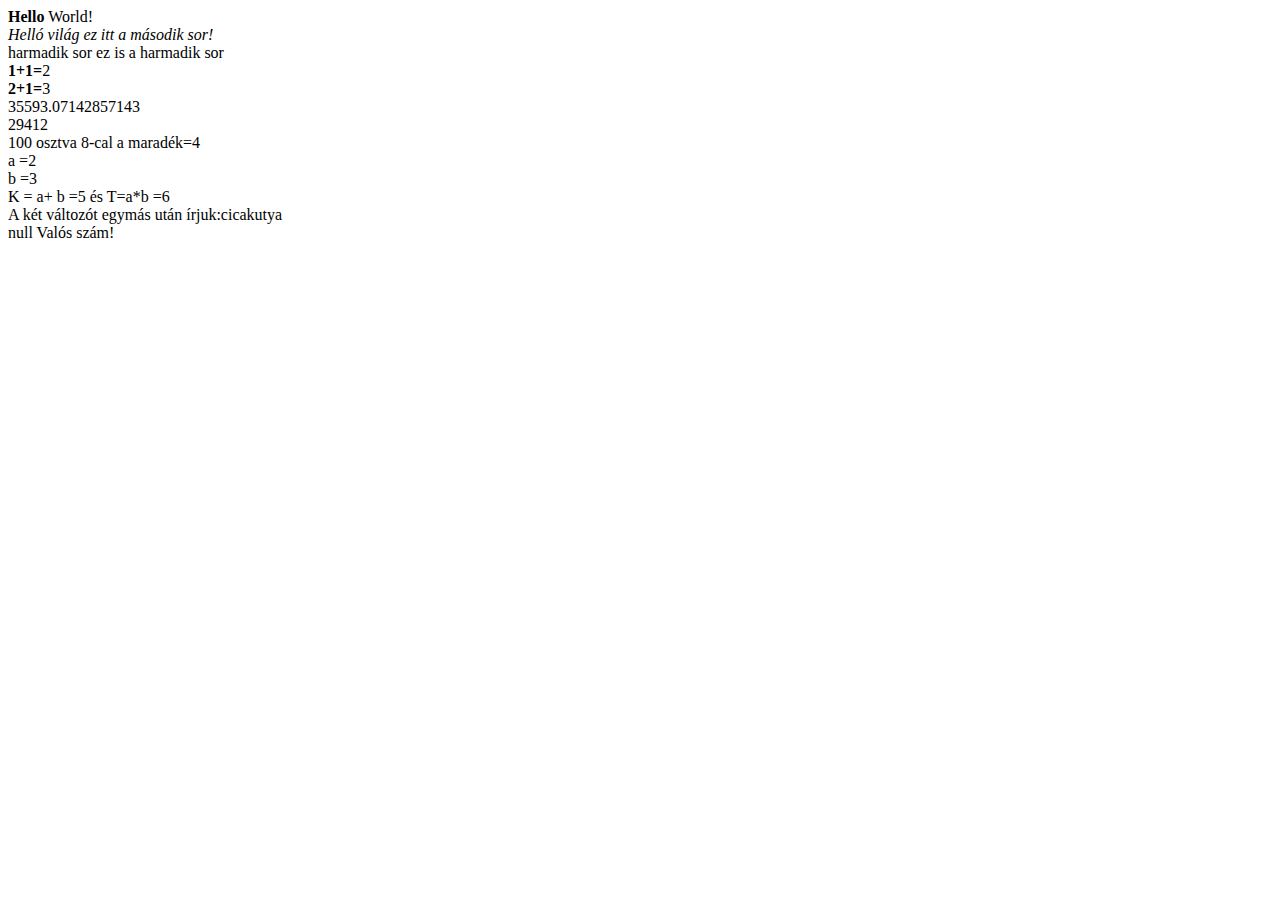
<file: index.html>
<!DOCTYPE HTML PUBLIC "-//W3C//DTD HTML 4.01 Transitional//EN">
<html>
<head>
<meta http-equiv="content-type" content="text/html; charset=UTF-8">
<title>JavaScript tananyag</title>
</head>
<body>
<script type="text/javascript">
document.write('<b>Hello</b> World!<br>');
document.write('<i>Helló világ ez itt a második sor! </i><br>');
document.write('harmadik sor', ' ez is a harmadik sor<br>');

document.write('<b>1+1=</b>',1+1,'<br>');
/* persze ne keressünk túl mély értelmet a progiban, hiszen a következő sor
is ugyanazt az értéket számolja ki  */
document.write('<b>2+1=</b>',2+1,'<br>');

document.write(1548*23+15/14-12, '<br>');
// persze a JS ismeri a zárójelet, így a köv. sor egészen más eredményt hoz:
document.write(1548*(23+15)/(14-12), '<br>');
/* precedencia szabálynak hívják – randa név, de mit tehetünk …
az alkalmazott műveleti jeleket pedig aritmetikai operátoroknak nevezzük – ez
sem szebb. Itt van még egy: */
document.write('100 osztva 8-cal a maradék=',100%8, '<br>');
/* a százalékjellel végzett művelet neve: Modulo, és az osztás maradékát adja.
Fura, de gyakran lesz rá szükség. */

var a = 2;
var b = 3;
document.write('a =',a,'<br>');
document.write('b =',b,'<br>');
document.write('K = a+ b =',a+b,' és T=a*b =',a*b);

var c ='kutya';
var d ='cica';
document.write('<br>A két változót egymás után írjuk:',d+c);
document.write('<br>');
var a = prompt('Kérek egy számot','0');
	if (isFinite(a)) { // ha "a" szám típusú, akkor…
		if (Math.floor(a)==a) { // ha egész szám, akkor…
			if (a % 2 == 0) { // ha "a" osztható kettővel
			document.write(a, ' páros<br>'); // akkor fut le, ha az állítás IGAZ
			} else {
			document.write(a, ' páratlan<br>'); // ha az állítás HAMIS
			} // vége a páros/páratlan feltételnek
		} else { // ha nem számot írt be
		document.write(a, ' Valós szám!<br>'); } // ha nem egész számot írt be
	} else {
	document.write(a, ' NEM SZÁM!<br>');
}
</script>
</body>
</html>
</file>
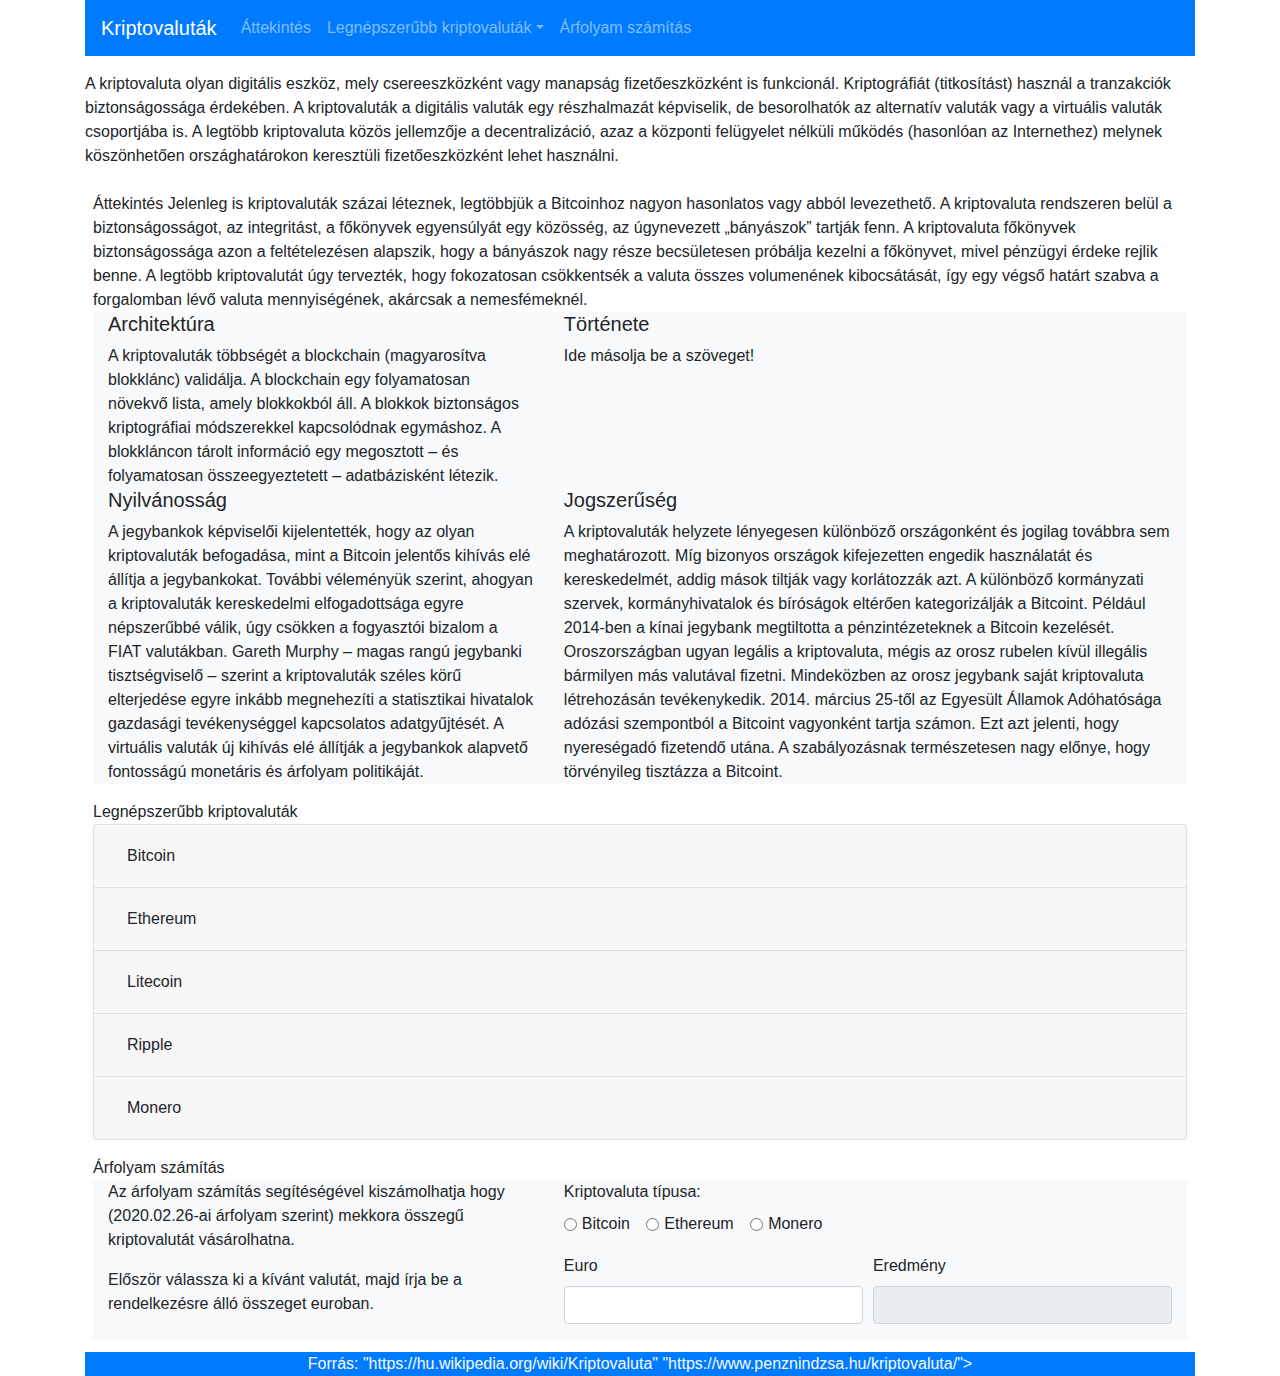
<file: Forrás/index.html>
<!DOCTYPE html>
<html>

<head>
  <meta name="viewport" content="width=device-width, initial-scale=1.0">
  <link rel="stylesheet" href="bootstrap.min.css">
</head>

<body>
  <div class="container">
    <nav class="navbar navbar-expand-sm navbar-dark bg-primary">
      <a class="navbar-brand" href="#">Kriptovaluták</a>
      <button class="navbar-toggler d-lg-none" type="button" data-toggle="collapse" data-target="#collapsibleNavId"
        aria-controls="collapsibleNavId" aria-expanded="false" aria-label="Toggle navigation"></button>
      <div class="collapse navbar-collapse" id="collapsibleNavId">
        <ul class="navbar-nav mr-auto mt-2 mt-lg-0">
          <li class="nav-item">
            <a class="nav-link" href="#attekintes">Áttekintés</a>
          </li>
          <li class="nav-item dropdown">
            <a class="nav-link dropdown-toggle" href="#" id="dropdownId" data-toggle="dropdown" aria-haspopup="true"
              aria-expanded="false">Legnépszerűbb kriptovaluták</a>
            <div class="dropdown-menu" aria-labelledby="dropdownId">
              <a class="dropdown-item" href="#bitcoin">Bitcoin</a>
              <a class="dropdown-item" href="#ethereum">Ethereum</a>
              <a class="dropdown-item" href="#litecoin">Litecoin</a>
            </div>
          </li>
          <li class="nav-item">
            <a class="nav-link" href="#arfolyam">Árfolyam számítás</a>
          </li>
        </ul>
      </div>
    </nav>


    <section>
      <p class="pt-3">
        A kriptovaluta olyan digitális eszköz, mely csereeszközként vagy manapság fizetőeszközként is
        funkcionál. Kriptográfiát (titkosítást) használ a tranzakciók biztonságossága érdekében. A kriptovaluták
        a digitális valuták egy részhalmazát képviselik, de besorolhatók az alternatív valuták vagy a virtuális
        valuták csoportjába is. A legtöbb kriptovaluta közös jellemzője a decentralizáció, azaz a központi
        felügyelet nélküli működés (hasonlóan az Internethez) melynek köszönhetően országhatárokon keresztüli
        fizetőeszközként lehet használni.
      </p>
      <section class="bg-ddd p-2" id="attekintes">
        Áttekintés
        Jelenleg is kriptovaluták százai léteznek, legtöbbjük a Bitcoinhoz nagyon hasonlatos vagy abból
        levezethető. A kriptovaluta rendszeren belül a biztonságosságot, az integritást, a főkönyvek egyensúlyát
        egy közösség, az úgynevezett „bányászok” tartják fenn. A kriptovaluta főkönyvek biztonságossága azon a
        feltételezésen alapszik, hogy a bányászok nagy része becsületesen próbálja kezelni a főkönyvet, mivel
        pénzügyi érdeke rejlik benne. A legtöbb kriptovalutát úgy tervezték, hogy fokozatosan csökkentsék a
        valuta összes volumenének kibocsátását, így egy végső határt szabva a forgalomban lévő valuta
        mennyiségének, akárcsak a nemesfémeknél.
        <div class="row bg-light m-0">
          <div class="col-12 col-lg-5">
            <h5>Architektúra</h5>
            A kriptovaluták többségét a blockchain (magyarosítva blokklánc) validálja. A blockchain egy
            folyamatosan növekvő lista, amely blokkokból áll. A blokkok biztonságos kriptográfiai
            módszerekkel kapcsolódnak egymáshoz. A blokkláncon tárolt információ egy megosztott – és
            folyamatosan összeegyeztetett – adatbázisként létezik.
          </div>
          <div class="col-12 col-lg-7">
            <h5>Története</h5>
            Ide másolja be a szöveget!
          </div>
        </div>
        <div class="row bg-light m-0">
          <div class="col-12 col-lg-5">
            <h5>Nyilvánosság</h5>
            A jegybankok képviselői kijelentették, hogy az olyan kriptovaluták befogadása, mint a Bitcoin
            jelentős kihívás elé állítja a jegybankokat. További véleményük szerint, ahogyan a kriptovaluták
            kereskedelmi elfogadottsága egyre népszerűbbé válik, úgy csökken a fogyasztói bizalom a FIAT
            valutákban. Gareth Murphy – magas rangú jegybanki tisztségviselő – szerint a kriptovaluták
            széles körű elterjedése egyre inkább megnehezíti a statisztikai hivatalok gazdasági
            tevékenységgel kapcsolatos adatgyűjtését. A virtuális valuták új kihívás elé állítják a
            jegybankok alapvető fontosságú monetáris és árfolyam politikáját.
          </div>
          <div class="col-12 col-lg-7">
            <h5>Jogszerűség</h5>
            A kriptovaluták helyzete lényegesen különböző országonként és jogilag továbbra sem
            meghatározott. Míg bizonyos országok kifejezetten engedik használatát és kereskedelmét, addig
            mások tiltják vagy korlátozzák azt. A különböző kormányzati szervek, kormányhivatalok és
            bíróságok eltérően kategorizálják a Bitcoint.

            Például 2014-ben a kínai jegybank megtiltotta a pénzintézeteknek a Bitcoin kezelését.
            Oroszországban ugyan legális a kriptovaluta, mégis az orosz rubelen kívül illegális bármilyen
            más valutával fizetni. Mindeközben az orosz jegybank saját kriptovaluta létrehozásán
            tevékenykedik. 2014. március 25-től az Egyesült Államok Adóhatósága adózási szempontból a
            Bitcoint vagyonként tartja számon. Ezt azt jelenti, hogy nyereségadó fizetendő utána. A
            szabályozásnak természetesen nagy előnye, hogy törvényileg tisztázza a Bitcoint.
          </div>
        </div>
      </section>
      <section class="bg-ddd p-2" id="legnepszerubb">
        Legnépszerűbb kriptovaluták
        <div class="accordion" id="accordiontop5">

          <!-- Bitcoin -->
          <div class="card">
            <div class="card-header" id="bitcoin">
              <button class="btn w-100 text-left" type="button" data-toggle="collapse" data-target="#bitcoinContent"
                aria-expanded="true" aria-controls="bitcoinContent">
                Bitcoin
              </button>
            </div>

            <div id="bitcoinContent" class="collapse" aria-labelledby="headingOne" data-parent="#accordiontop5">
              <div class="card-body">
                Az első létező sikeres kriptovaluta, amelyet 2009-ben hoztak létre, rejtélyesen indult, ám tartja az
                értékét köszönhetően a kiváló titkosítási módszerének, ami engedélyezi az új bitcoinok ütemterv szerinti
                generálását. A bitcoin átváltható hagyományos valutára, vagy a felhasználó vásárolhat vele termékeket és
                szolgáltatásokat online.
                Közel 6 millió online pénztárca felhasználóval ez a legsikeresebb rendszer.
              </div>
            </div>
          </div>

          <!-- Ethereum -->
          <div class="card">
            <div class="card-header" id="ethereum">
              <button class="btn w-100 text-left" type="button" data-toggle="collapse" data-target="#ethereumContent"
                aria-expanded="fatruelse" aria-controls="ethereumContent">
                Ethereum
              </button>
            </div>

            <div id="ethereumContent" class="collapse" aria-labelledby="headingOne" data-parent="#accordiontop5">
              <div class="card-body">
                Az Ethereum, amit 2013-ban dolgoztak ki, egy olyan kriptovaluta, amit az Ethereum Virtual Machine nevű
                szoftver felület hozott létre. Ether vásárolható, vagy akár a felhasználók egymás között nemzetközileg
                át is utalhatják. Vitalik Buterin programozó indította 2013-ban, 72 millió coin “előbányászatával”.
                Az Ethereum nemrégiben két különböző blokkláncra vált szét, az Ethereumra és az Ethereum Classicra.
              </div>
            </div>
          </div>

          <!-- Litecoin -->
          <div class="card">
            <div class="card-header" id="litecoin">
              <button class="btn w-100 text-left" type="button" data-toggle="collapse" data-target="#litecoinContent"
                aria-expanded="true" aria-controls="litecoinContent">
                Litecoin
              </button>
            </div>

            <div id="litecoinContent" class="collapse" aria-labelledby="headingOne" data-parent="#accordiontop5">
              <div class="card-body">
                A litecoin hasonló a bitcoinhoz, jelenleg annak mellékágaként kezelik. 2011-ben indult. A fő különbséget
                a két kriptovaluta között a litecoin gyorsabb tranzakció feldolgozása adja (2,5 perc a 10-hez képest)
                valamit az ellenőrzési fázis más algoritmusa.
              </div>
            </div>
          </div>

          <!-- Ripple -->
          <div class="card">
            <div class="card-header" id="ripple">
              <button class="btn w-100 text-left" type="button" data-toggle="collapse" data-target="#rippleContent"
                aria-expanded="true" aria-controls="rippleContent">
                Ripple
              </button>
            </div>

            <div id="rippleContent" class="collapse" aria-labelledby="headingOne" data-parent="#accordiontop5">
              <div class="card-body">
                A ripple nem csupán egy rendszer, hanem egy hálózat és egy cég, ami digitális valutát szolgáltat.
                2012-ben alapították, globális pénzügyi tranzakciókat kínál, és szintén publikus főkönyvvel rendelkezik,
                mint a többi rendszer. Természetesen bányászható is. Bár létezik a centralizált ripple cég, a hálózat
                működik a cég közvetlen részvétele nélkül is, így a kriptovaluta decentralizált.
                Az átlátszósága miatt néhány bank és vállalat ott is használja a ripplet, ahol a bitcoinnal nem tenné.
              </div>
            </div>
          </div>

          <!-- Monero -->
          <div class="card">
            <div class="card-header" id="monero">
              <button class="btn w-100 text-left" type="button" data-toggle="collapse" data-target="#moneroContent"
                aria-expanded="true" aria-controls="moneroContent">
                Monero
              </button>
            </div>

            <div id="moneroContent" class="collapse" aria-labelledby="headingOne" data-parent="#accordiontop5">
              <div class="card-body">
                A monero is egy decentralizált kriptovaluta, de az összes tranzakció, amit végrehajtanak vele –
                beleértve a bányászatot, kereskedett összegeket – titkos a kívülállók előtt. Hasonló a titkosítás és a
                decentralizáció, mint a bitcoin esetében és a rejtett egyenlegek miatt még nagyszerűbb, mint a bitcoin.
              </div>
            </div>
          </div>

        </div>
      </section>

      <section class="bg-ddd p-2" id="arfolyam">
        Árfolyam számítás
        <div class="row m-0">
          <div class="col-12 col-lg-5 bg-light">
            <p>Az árfolyam számítás segítéségével kiszámolhatja hogy (2020.02.26-ai árfolyam szerint) mekkora összegű
              kriptovalutát vásárolhatna.</p>
            <p>Először válassza ki a kívánt valutát, majd írja be a rendelkezésre álló összeget euroban.</p>
          </div>
          <div class="col-12 col-lg-7 bg-light">
            <form>
              <div class="form-row">
                <div class="form-group col-md-12">
                  <label class="" for="valuta">Kriptovaluta típusa: </label>
                  <br>
                  <div class="form-check form-check-inline">
                    <input class="form-check-input" type="radio" id="chbitcoin" value="bitcoin"
                      oninput="atvaltas()">
                    <label class="form-check-label" for="chbitcoin">Bitcoin</label>
                  </div>
                  <div class="form-check form-check-inline">
                    <input class="form-check-input" type="radio" id="chethereum" value="ethereum"
                      oninput="atvaltas()">
                    <label class="form-check-label" for="chethereum">Ethereum</label>
                  </div>
                  <div class="form-check form-check-inline">
                    <input class="form-check-input" type="radio" id="chmonero" value="monero"
                      oninput="atvaltas()">
                    <label class="form-check-label" for="chmonero">Monero</label>
                  </div>
                </div>

              </div>
              <div class="form-row">
                <div class="form-group col-md-6">
                  <label for="euro">Euro</label>
                  <input id="euro" type="number" class="form-control" oninput="atvaltas()">
                </div>

                <div class="form-group col-md-6">
                  <label for="eredmeny">Eredmény</label>
                  <input id="eredmeny" type="text" class="form-control" disabled>
                </div>
              </div>
            </form>

          </div>
        </div>
      </section>

      <footer id="forras" class="mt-1 bg-primary text-light">
        <div class="text-center">
          Forrás:
          "https://hu.wikipedia.org/wiki/Kriptovaluta"
          "https://www.penznindzsa.hu/kriptovaluta/">
        </div>
      </footer>

  </div>
  <script src="jquery.min.js"></script>
  <script src="bootstrap.bundle.min.js"></script>
</body>

</html>
</file>
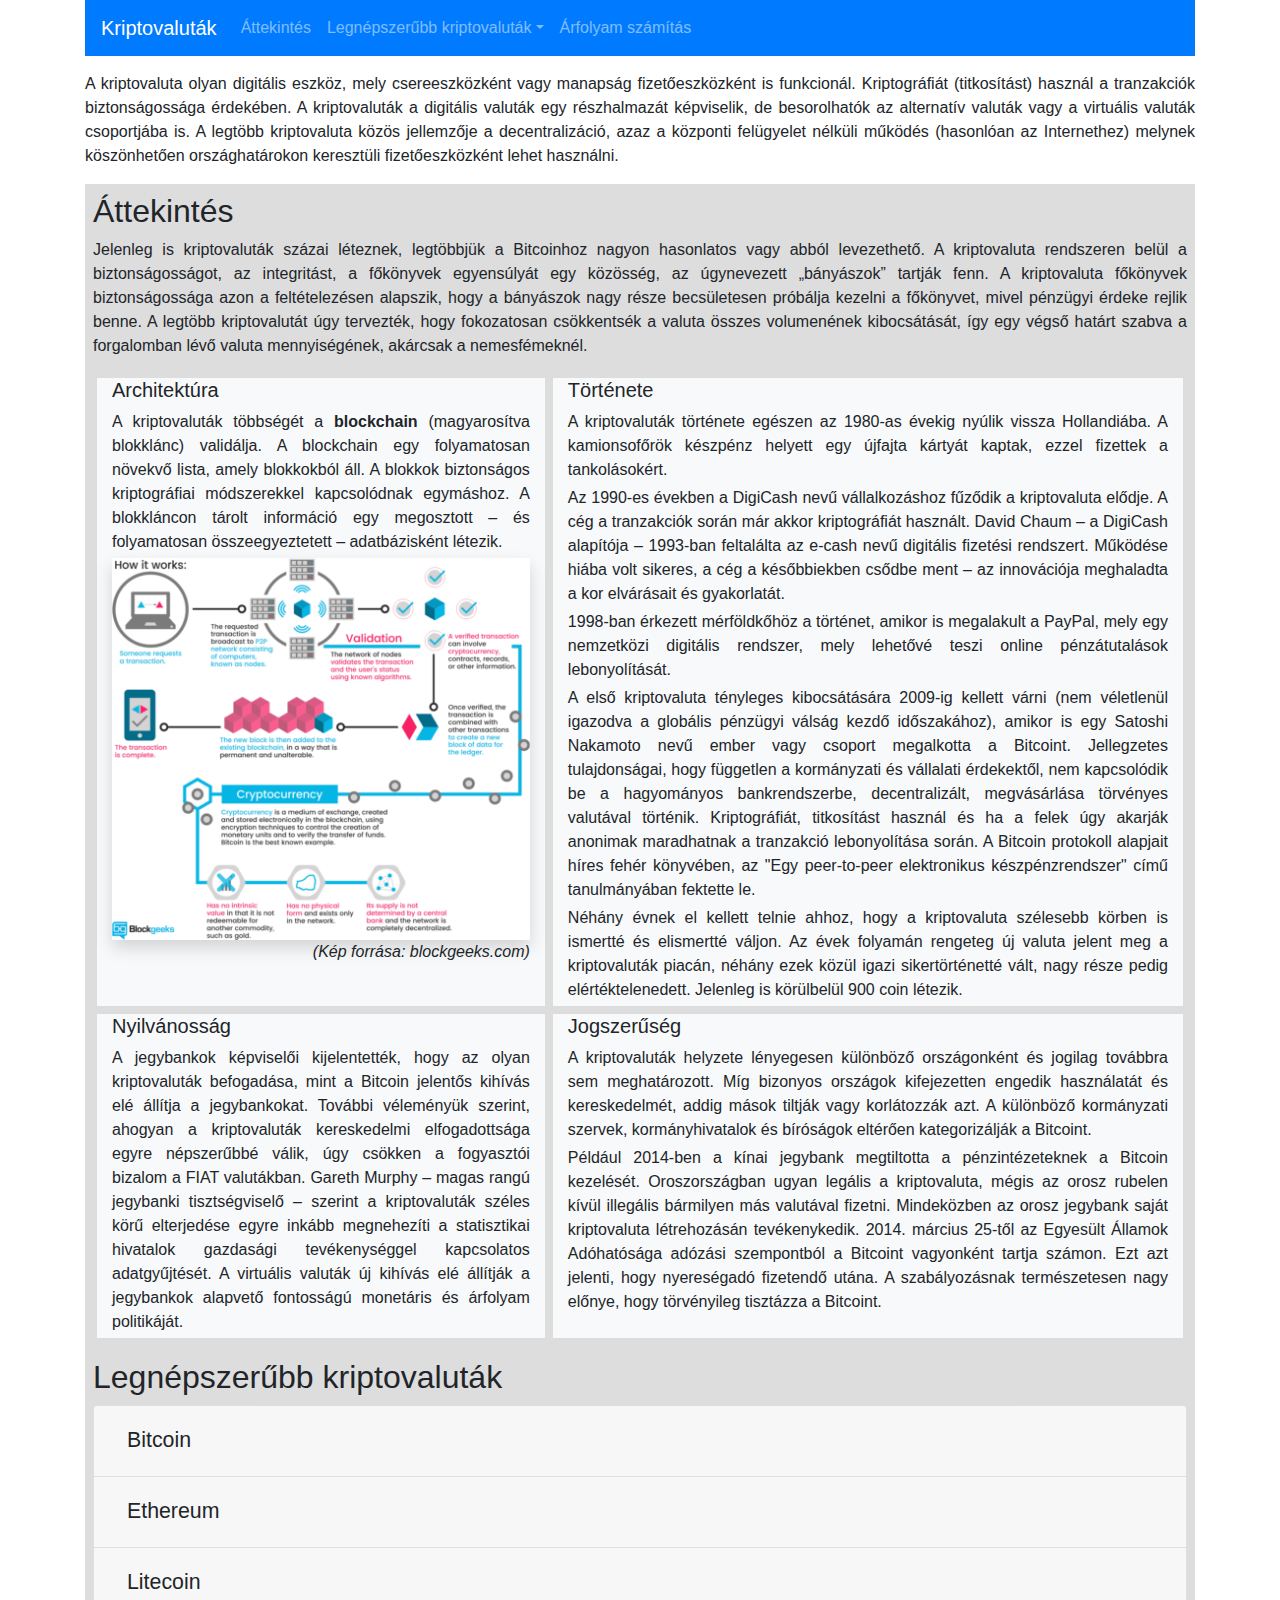
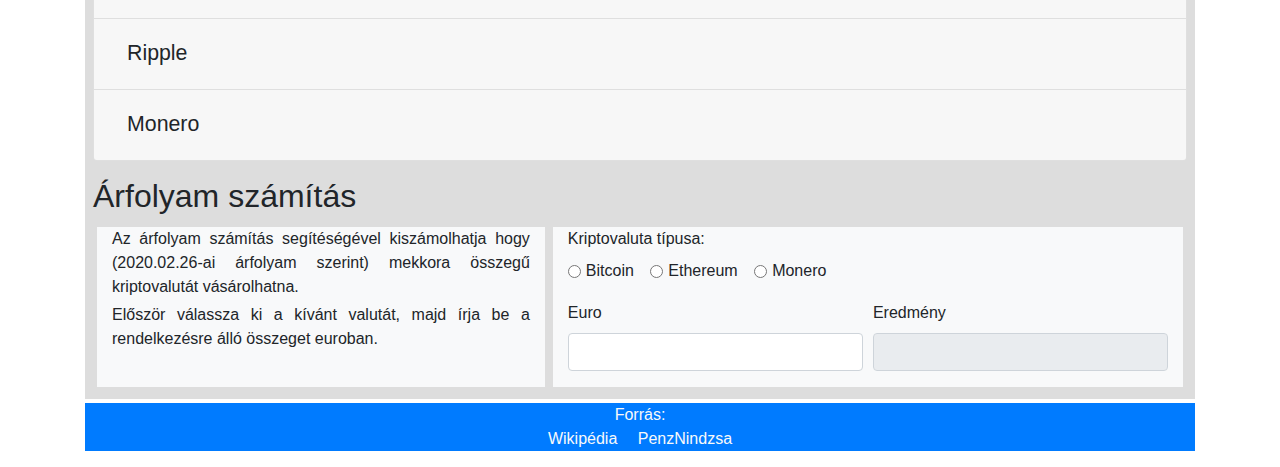
<file: Megoldás/index.html>
<!DOCTYPE html>
<html lang="hu">

<head>
  <meta charset="UTF-8">
  <meta name="viewport" content="width=device-width, initial-scale=1.0">
  <title>Kriptovaluták</title>
  <link rel="stylesheet" href="bootstrap.min.css">
  <link rel="stylesheet" href="style.css">
</head>

<body>
  <div class="container">
    <nav class="navbar navbar-expand-sm navbar-dark bg-primary">
      <a class="navbar-brand" href="#">Kriptovaluták</a>
      <button class="navbar-toggler d-lg-none" type="button" data-toggle="collapse" data-target="#collapsibleNavId"
        aria-controls="collapsibleNavId" aria-expanded="false" aria-label="Toggle navigation"></button>
      <div class="collapse navbar-collapse" id="collapsibleNavId">
        <ul class="navbar-nav mr-auto mt-2 mt-lg-0">
          <li class="nav-item">
            <a class="nav-link" href="#attekintes">Áttekintés</a>
          </li>
          <li class="nav-item dropdown">
            <a class="nav-link dropdown-toggle" href="#" id="dropdownId" data-toggle="dropdown" aria-haspopup="true"
              aria-expanded="false">Legnépszerűbb kriptovaluták</a>
            <div class="dropdown-menu" aria-labelledby="dropdownId">
              <a class="dropdown-item" href="#bitcoin">Bitcoin</a>
              <a class="dropdown-item" href="#ethereum">Ethereum</a>
              <a class="dropdown-item" href="#litecoin">Litecoin</a>
              <a class="dropdown-item" href="#ripple">Ripple</a>
              <a class="dropdown-item" href="#monero">Monero</a>
            </div>
          </li>
          <li class="nav-item">
            <a class="nav-link" href="#arfolyam">Árfolyam számítás</a>
          </li>

        </ul>
      </div>
    </nav>


    <section>
      <p class="pt-3">
        A kriptovaluta olyan digitális eszköz, mely csereeszközként vagy manapság fizetőeszközként is
        funkcionál. Kriptográfiát (titkosítást) használ a tranzakciók biztonságossága érdekében. A kriptovaluták
        a digitális valuták egy részhalmazát képviselik, de besorolhatók az alternatív valuták vagy a virtuális
        valuták csoportjába is. A legtöbb kriptovaluta közös jellemzője a decentralizáció, azaz a központi
        felügyelet nélküli működés (hasonlóan az Internethez) melynek köszönhetően országhatárokon keresztüli
        fizetőeszközként lehet használni.
      </p>
      <section class="bg-ddd p-2" id="attekintes">
        <h2>Áttekintés</h2>
        <p>
          Jelenleg is kriptovaluták százai léteznek, legtöbbjük a Bitcoinhoz nagyon hasonlatos vagy abból
          levezethető. A kriptovaluta rendszeren belül a biztonságosságot, az integritást, a főkönyvek egyensúlyát
          egy közösség, az úgynevezett „bányászok” tartják fenn. A kriptovaluta főkönyvek biztonságossága azon a
          feltételezésen alapszik, hogy a bányászok nagy része becsületesen próbálja kezelni a főkönyvet, mivel
          pénzügyi érdeke rejlik benne. A legtöbb kriptovalutát úgy tervezték, hogy fokozatosan csökkentsék a
          valuta összes volumenének kibocsátását, így egy végső határt szabva a forgalomban lévő valuta
          mennyiségének, akárcsak a nemesfémeknél.
        </p>
        <div class="row bg-light m-0">
          <div class="col-12 col-lg-5">
            <h5>Architektúra</h5>
            <p>
              A kriptovaluták többségét a <span class="font-weight-bold">blockchain</span> (magyarosítva blokklánc) validálja. A blockchain egy
              folyamatosan növekvő lista, amely blokkokból áll. A blokkok biztonságos kriptográfiai
              módszerekkel kapcsolódnak egymáshoz. A blokkláncon tárolt információ egy megosztott – és
              folyamatosan összeegyeztetett – adatbázisként létezik.
            </p>
            <img class="w-100 shadow" src="architecture.png" alt="Kriptovaluta architektúra"
              title="Kriptovaluta architektúra">
            <p class="font-italic text-right">(Kép forrása: blockgeeks.com)</p>
          </div>
          <div class="col-12 col-lg-7">
            <h5>Története</h5>
            <p>
              A kriptovaluták története egészen az 1980-as évekig nyúlik vissza Hollandiába. A kamionsofőrök
              készpénz helyett egy újfajta kártyát kaptak, ezzel fizettek a tankolásokért.
            </p>
            <p>
              Az 1990-es években a DigiCash nevű vállalkozáshoz fűződik a kriptovaluta elődje. A cég a
              tranzakciók során már akkor kriptográfiát használt. David Chaum – a DigiCash alapítója –
              1993-ban feltalálta az e-cash nevű digitális fizetési rendszert. Működése hiába volt sikeres, a
              cég a későbbiekben csődbe ment – az innovációja meghaladta a kor elvárásait és gyakorlatát.
            </p>
            <p>
              1998-ban érkezett mérföldkőhöz a történet, amikor is megalakult a PayPal, mely egy nemzetközi
              digitális rendszer, mely lehetővé teszi online pénzátutalások lebonyolítását.
            </p>
            <p>
              A első kriptovaluta tényleges kibocsátására 2009-ig kellett várni (nem véletlenül igazodva a
              globális pénzügyi válság kezdő időszakához), amikor is egy Satoshi Nakamoto nevű ember vagy
              csoport megalkotta a Bitcoint. Jellegzetes tulajdonságai, hogy független a kormányzati és
              vállalati érdekektől, nem kapcsolódik be a hagyományos bankrendszerbe, decentralizált,
              megvásárlása törvényes valutával történik. Kriptográfiát, titkosítást használ és ha a felek úgy
              akarják anonimak maradhatnak a tranzakció lebonyolítása során. A Bitcoin protokoll alapjait
              híres fehér könyvében, az "Egy peer-to-peer elektronikus készpénzrendszer" című tanulmányában
              fektette le.
            </p>
            <p>
              Néhány évnek el kellett telnie ahhoz, hogy a kriptovaluta szélesebb körben is ismertté és
              elismertté váljon. Az évek folyamán rengeteg új valuta jelent meg a kriptovaluták piacán, néhány
              ezek közül igazi sikertörténetté vált, nagy része pedig elértéktelenedett. Jelenleg is
              körülbelül 900 coin létezik.
            </p>
          </div>
        </div>
        <div class="row bg-light m-0">
          <div class="col-12 col-lg-5">
            <h5>Nyilvánosság</h5>
            <p>
              A jegybankok képviselői kijelentették, hogy az olyan kriptovaluták befogadása, mint a Bitcoin
              jelentős kihívás elé állítja a jegybankokat. További véleményük szerint, ahogyan a kriptovaluták
              kereskedelmi elfogadottsága egyre népszerűbbé válik, úgy csökken a fogyasztói bizalom a FIAT
              valutákban. Gareth Murphy – magas rangú jegybanki tisztségviselő – szerint a kriptovaluták
              széles körű elterjedése egyre inkább megnehezíti a statisztikai hivatalok gazdasági
              tevékenységgel kapcsolatos adatgyűjtését. A virtuális valuták új kihívás elé állítják a
              jegybankok alapvető fontosságú monetáris és árfolyam politikáját.
            </p>
          </div>
          <div class="col-12 col-lg-7">
            <h5>Jogszerűség</h5>
            <p>
              A kriptovaluták helyzete lényegesen különböző országonként és jogilag továbbra sem
              meghatározott. Míg bizonyos országok kifejezetten engedik használatát és kereskedelmét, addig
              mások tiltják vagy korlátozzák azt. A különböző kormányzati szervek, kormányhivatalok és
              bíróságok eltérően kategorizálják a Bitcoint.
            </p>
            <p>
              Például 2014-ben a kínai jegybank megtiltotta a pénzintézeteknek a Bitcoin kezelését.
              Oroszországban ugyan legális a kriptovaluta, mégis az orosz rubelen kívül illegális bármilyen
              más valutával fizetni. Mindeközben az orosz jegybank saját kriptovaluta létrehozásán
              tevékenykedik. 2014. március 25-től az Egyesült Államok Adóhatósága adózási szempontból a
              Bitcoint vagyonként tartja számon. Ezt azt jelenti, hogy nyereségadó fizetendő utána. A
              szabályozásnak természetesen nagy előnye, hogy törvényileg tisztázza a Bitcoint.
            </p>
          </div>
        </div>
      </section>
      <section class="bg-ddd p-2" id="legnepszerubb">
        <h2>Legnépszerűbb kriptovaluták</h2>
        <div class="accordion" id="accordiontop5">

          <!-- Bitcoin -->
          <div class="card">
            <div class="card-header" id="bitcoin">
				<button class="btn w-100 text-left" type="button" data-toggle="collapse" data-target="#bitcoinContent"
				  aria-expanded="true" aria-controls="bitcoinContent">
				  Bitcoin
				</button>
            </div>

            <div id="bitcoinContent" class="collapse" aria-labelledby="headingOne" data-parent="#accordiontop5">
              <div class="card-body">
                Az első létező sikeres kriptovaluta, amelyet 2009-ben hoztak létre, rejtélyesen indult, ám tartja az
                értékét köszönhetően a kiváló titkosítási módszerének, ami engedélyezi az új bitcoinok ütemterv szerinti
                generálását. A bitcoin átváltható hagyományos valutára, vagy a felhasználó vásárolhat vele termékeket és
                szolgáltatásokat online.
                Közel 6 millió online pénztárca felhasználóval ez a legsikeresebb rendszer.
              </div>
            </div>
          </div>

          <!-- Ethereum -->
          <div class="card">
            <div class="card-header" id="ethereum">
                <button class="btn w-100 text-left" type="button" data-toggle="collapse" data-target="#ethereumContent"
                  aria-expanded="fatruelse" aria-controls="ethereumContent">
                  Ethereum
                </button>
            </div>

            <div id="ethereumContent" class="collapse" aria-labelledby="headingOne" data-parent="#accordiontop5">
              <div class="card-body">
                Az Ethereum, amit 2013-ban dolgoztak ki, egy olyan kriptovaluta, amit az Ethereum Virtual Machine nevű
                szoftver felület hozott létre. Ether vásárolható, vagy akár a felhasználók egymás között nemzetközileg
                át is utalhatják. Vitalik Buterin programozó indította 2013-ban, 72 millió coin “előbányászatával”.
                Az Ethereum nemrégiben két különböző blokkláncra vált szét, az Ethereumra és az Ethereum Classicra.
              </div>
            </div>
          </div>

          <!-- Litecoin -->
          <div class="card">
            <div class="card-header" id="litecoin">
                <button class="btn w-100 text-left" type="button" data-toggle="collapse" data-target="#litecoinContent"
                  aria-expanded="true" aria-controls="litecoinContent">
                  Litecoin
                </button>
            </div>

            <div id="litecoinContent" class="collapse" aria-labelledby="headingOne" data-parent="#accordiontop5">
              <div class="card-body">
                A litecoin hasonló a bitcoinhoz, jelenleg annak mellékágaként kezelik. 2011-ben indult. A fő különbséget
                a két kriptovaluta között a litecoin gyorsabb tranzakció feldolgozása adja (2,5 perc a 10-hez képest)
                valamit az ellenőrzési fázis más algoritmusa.
              </div>
            </div>
          </div>

          <!-- Ripple -->
          <div class="card">
            <div class="card-header" id="ripple">
                <button class="btn w-100 text-left" type="button" data-toggle="collapse" data-target="#rippleContent"
                  aria-expanded="true" aria-controls="rippleContent">
                  Ripple
                </button>
            </div>

            <div id="rippleContent" class="collapse" aria-labelledby="headingOne" data-parent="#accordiontop5">
              <div class="card-body">
                A ripple nem csupán egy rendszer, hanem egy hálózat és egy cég, ami digitális valutát szolgáltat.
                2012-ben alapították, globális pénzügyi tranzakciókat kínál, és szintén publikus főkönyvvel rendelkezik,
                mint a többi rendszer. Természetesen bányászható is. Bár létezik a centralizált ripple cég, a hálózat
                működik a cég közvetlen részvétele nélkül is, így a kriptovaluta decentralizált.
                Az átlátszósága miatt néhány bank és vállalat ott is használja a ripplet, ahol a bitcoinnal nem tenné.
              </div>
            </div>
          </div>

          <!-- Monero -->
          <div class="card">
            <div class="card-header" id="monero">
                <button class="btn w-100 text-left" type="button" data-toggle="collapse" data-target="#moneroContent"
                  aria-expanded="true" aria-controls="moneroContent">
                  Monero
                </button>
            </div>

            <div id="moneroContent" class="collapse" aria-labelledby="headingOne" data-parent="#accordiontop5">
              <div class="card-body">
                A monero is egy decentralizált kriptovaluta, de az összes tranzakció, amit végrehajtanak vele –
                beleértve a bányászatot, kereskedett összegeket – titkos a kívülállók előtt. Hasonló a titkosítás és a
                decentralizáció, mint a bitcoin esetében és a rejtett egyenlegek miatt még nagyszerűbb, mint a bitcoin.
              </div>
            </div>
          </div>

        </div>
      </section>

      <section class="bg-ddd p-2" id="arfolyam">
        <h2>Árfolyam számítás</h2>
        <div class="row m-0">
          <div class="col-12 col-lg-5 bg-light">
            <p>Az árfolyam számítás segítéségével kiszámolhatja hogy (2020.02.26-ai árfolyam szerint) mekkora összegű
              kriptovalutát vásárolhatna.</p>
            <p>Először válassza ki a kívánt valutát, majd írja be a rendelkezésre álló összeget euroban.</p>
          </div>
          <div class="col-12 col-lg-7 bg-light">
            <form>
              <div class="form-row">
                <div class="form-group col-md-12">
                  <label class="" for="valuta">Kriptovaluta típusa: </label>
                  <br>
                  <div class="form-check form-check-inline">
                    <input class="form-check-input" type="radio" name="valuta" id="chbitcoin" value="bitcoin" oninput="atvaltas()">
                    <label class="form-check-label" for="chbitcoin">Bitcoin</label>
                  </div>
                  <div class="form-check form-check-inline">
                    <input class="form-check-input" type="radio" name="valuta" id="chethereum" value="ethereum" oninput="atvaltas()">
                    <label class="form-check-label" for="chethereum">Ethereum</label>
                  </div>
                  <div class="form-check form-check-inline">
                    <input class="form-check-input" type="radio" name="valuta" id="chmonero" value="monero" oninput="atvaltas()">
                    <label class="form-check-label" for="chmonero">Monero</label>
                  </div>
                </div>

              </div>
              <div class="form-row">
                <div class="form-group col-md-6">
                  <label for="euro">Euro</label>
                  <input id="euro" type="number" class="form-control" oninput="atvaltas()">
                </div>

                <div class="form-group col-md-6">
                  <label for="eredmeny">Eredmény</label>
                  <input id="eredmeny" type="text" class="form-control" disabled>
                </div>
              </div>
              </form>

          </div>
        </div>
      </section>

      <footer id="forras" class="mt-1 bg-primary text-light">
        <div class="text-center">
          Forrás:
          <ul class="list-inline">
            <li class="list-inline-item"><a href="https://hu.wikipedia.org/wiki/Kriptovaluta">Wikipédia</a></li>
            <li class="list-inline-item"><a class="ml-2" href="https://www.penznindzsa.hu/kriptovaluta/">PenzNindzsa</a></li>
          </ul>
        </div>
      </footer>

  </div>
  <script src="jquery.min.js"></script>
  <script src="bootstrap.bundle.min.js"></script>
  <script src="kripto.js"></script>
</body>

</html>
</file>
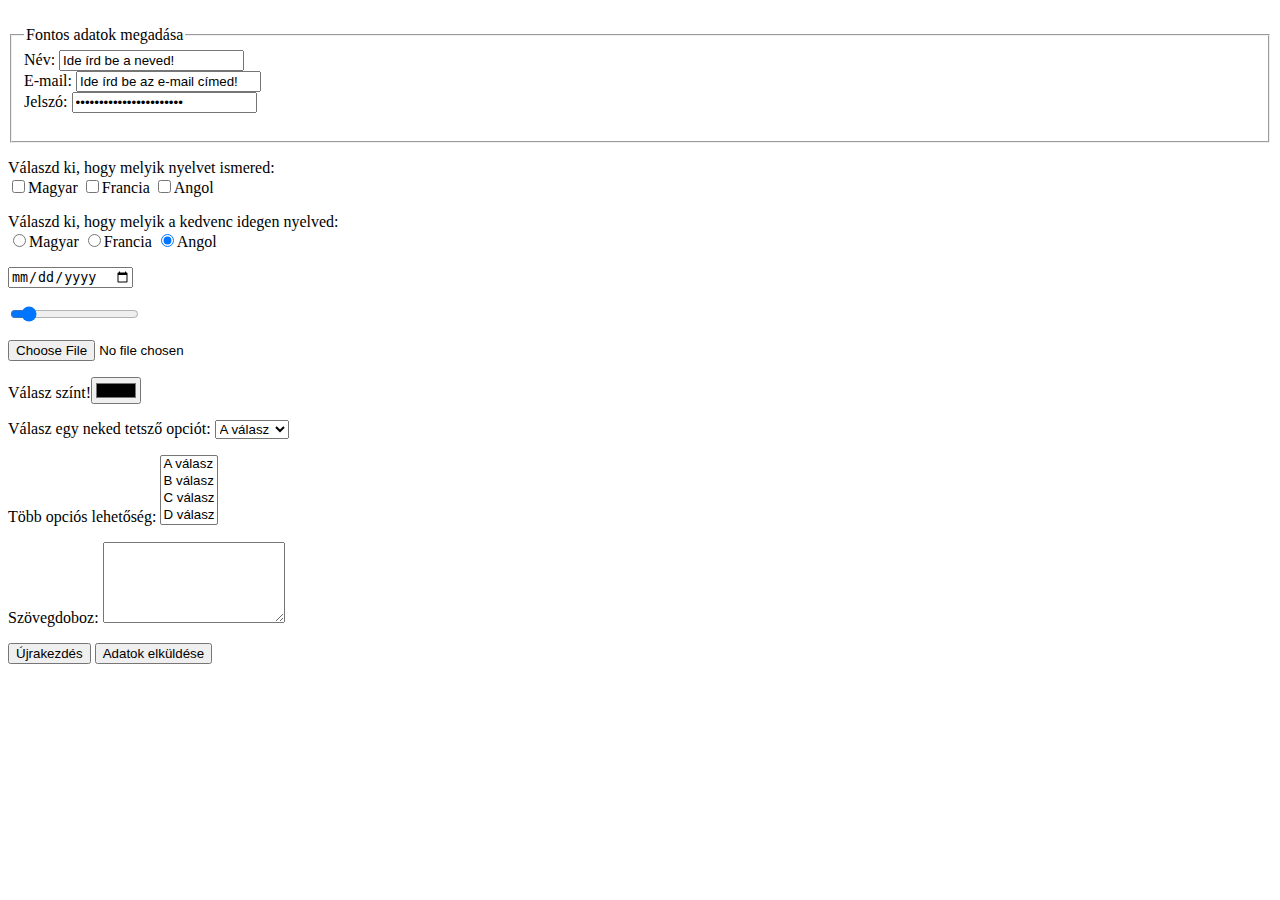
<file: urlapok.html>
<html>
<body>
<!--
method=get -> url-ben fent
method=post -> a html fejlécben küldi
-->
<form name="adatok" method="get" action="urlapok2.html">
<input type="hidden" name="id" value="20"><br>
 <fieldset>
 <legend>Fontos adatok megadása</legend>
 Név: <input type="text" name="name" value="Ide írd be a neved!" size=20><br>
 E-mail: <input type="text" name="email" value="Ide írd be az e-mail címed!" size=20><br>
 Jelszó: <input type="password" name="pwd" value="Ide írd be a jelszavad!" size=20><br><br>
</fieldset>
<p>Válaszd ki, hogy melyik nyelvet ismered:<br>
<label><input type="checkbox" name="subject1"
value="hungarian">Magyar</label>
<label><input type="checkbox" name="subject2"
value="french">Francia</label>
<label><input type="checkbox" name="subject3"
value="english">Angol</label></p>
<p>
Válaszd ki, hogy melyik a kedvenc idegen nyelved:<br>
<label><input type="radio" name="subject"
value="hungarian">Magyar</label>
<label><input type="radio" name="subject"
value="french">Francia</label>
<label><input type="radio" name="subject"
value="english" checked>Angol</label></p>

<p><input type="date" name="date"></p>
<p><input type="range" name="intervallum" value="10"
min="0" max="100" step="5"></p>
<p>
<input type="file" name="upload">
</p>
<p>
Válasz színt!<input type="color" name="color">
</p>
<p>
Válasz egy neked tetsző opciót: <select name="select">
	<option value="a">A válasz
	<option value="b">B válasz
	<option value="c">C válasz
	<option value="d">D válasz
</select>
</p>

Több opciós lehetőség: <select name="select" multiple>
	<option value="a">A válasz
	<option value="b">B válasz
	<option value="c">C válasz
	<option value="d">D válasz
</select>
</p>
<p>
Szövegdoboz:
<textarea name="textarea" cols="20" rows="5">
</textarea>

</p>

<input type="reset" name="reset" value="Újrakezdés">
<input type="submit" name="btn" value="Adatok elküldése"> 

</form>
</body>
</html>
</file>
<file: Megoldás/style.css>
p {
    text-align: justify;
}

.bg-ddd {
    background-color: #ddd !important;
}

.row p{
    margin-bottom: 4px;
}

.col-12 {
    border: 4px solid #ddd;
}

a, a:hover {
    color: #f8f9fa;
}

#legnepszerubb .card-body {
	font-size: 16px;
    color: darkblue;
    text-align: justify;
}

.btn {
	font-size: 16pt;
}
</file>
